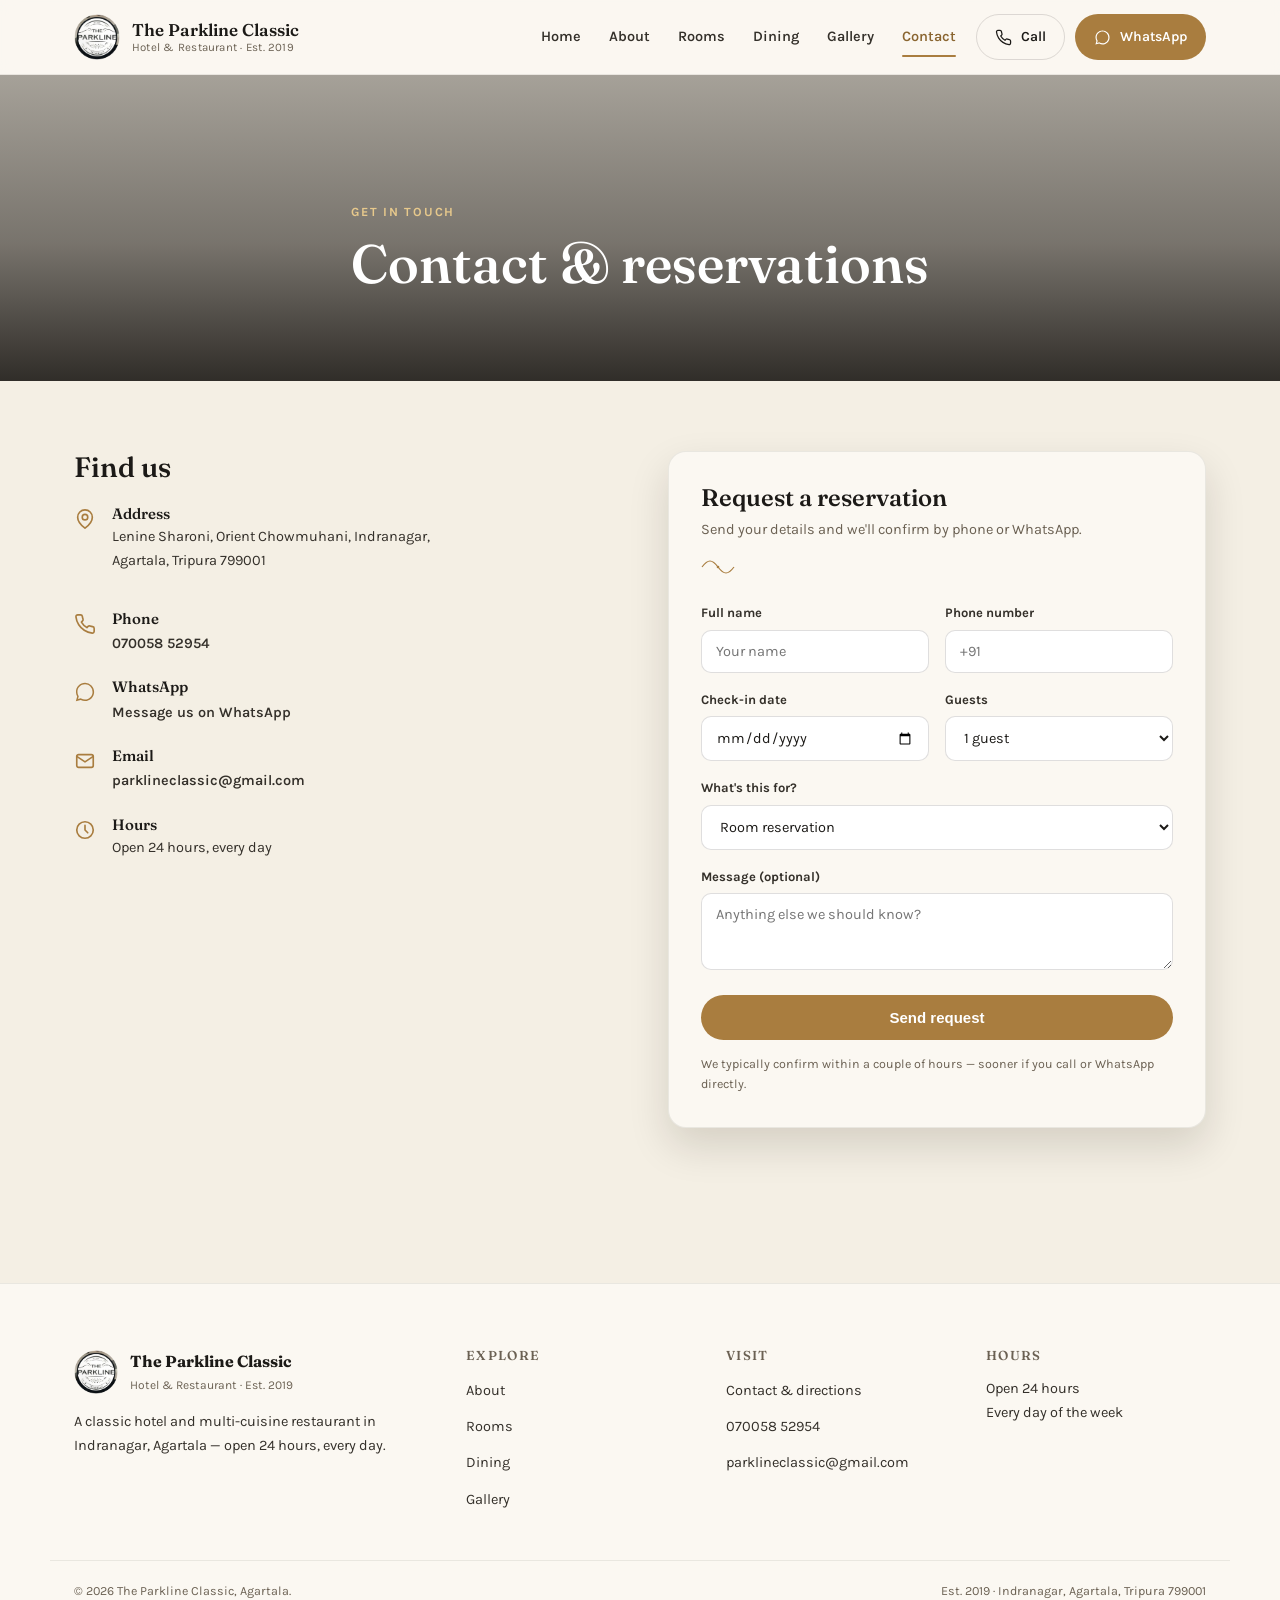
<file: contact.html>
<!DOCTYPE html>
<html lang="en">
<head>
<meta charset="UTF-8">
<meta name="viewport" content="width=device-width, initial-scale=1.0">
<title>Contact &amp; Reservations — The Parkline Classic, Agartala</title>
<meta name="description" content="Contact The Parkline Classic in Indranagar, Agartala. Call 070058 52954, WhatsApp, or email parklineclassic@gmail.com. Open 24 hours.">
<link rel="canonical" href="https://www.theparklineclassic.in/contact.html">
<meta name="robots" content="index, follow">
<meta name="theme-color" content="#a97d3f">
<meta property="og:type" content="website">
<meta property="og:site_name" content="The Parkline Classic">
<meta property="og:title" content="Contact &amp; Reservations — The Parkline Classic, Agartala">
<meta property="og:description" content="Contact The Parkline Classic in Indranagar, Agartala. Call 070058 52954, WhatsApp, or email parklineclassic@gmail.com. Open 24 hours.">
<meta property="og:image" content="https://www.theparklineclassic.in/parkline-seal.png">
<meta property="og:url" content="https://www.theparklineclassic.in/contact.html">
<meta name="twitter:card" content="summary">
<link rel="apple-touch-icon" href="parkline-seal.png">
<link rel="icon" href="parkline-seal.png">
<link rel="stylesheet" href="styles.css">
</head>
<body>

<header class="site-header">
  <div class="header-inner">
    <a href="index.html" class="brand">
      <img src="parkline-seal.png" alt="The Parkline Classic seal" class="brand-mark">
      <span class="brand-word"><strong>The Parkline Classic</strong><em>Hotel &amp; Restaurant · Est. 2019</em></span>
    </a>
    <nav class="main-nav">
      <a href="index.html">Home</a>
      <a href="about.html">About</a>
      <a href="rooms.html">Rooms</a>
      <a href="dining.html">Dining</a>
      <a href="gallery.html">Gallery</a>
      <a href="contact.html" aria-current="page">Contact</a>
    </nav>
    <div class="header-actions">
      <a href="tel:+917005852954" class="btn btn-outline">
        <svg viewBox="0 0 24 24" fill="none" stroke="currentColor" stroke-width="1.8" stroke-linecap="round" stroke-linejoin="round"><path d="M22 16.92v3a2 2 0 0 1-2.18 2 19.79 19.79 0 0 1-8.63-3.07 19.5 19.5 0 0 1-6-6 19.79 19.79 0 0 1-3.07-8.67A2 2 0 0 1 4.11 2h3a2 2 0 0 1 2 1.72c.127.96.362 1.903.7 2.81a2 2 0 0 1-.45 2.11L8.09 9.91a16 16 0 0 0 6 6l1.27-1.27a2 2 0 0 1 2.11-.45c.907.338 1.85.573 2.81.7A2 2 0 0 1 22 16.92z"/></svg>
        Call
      </a>
      <a href="https://wa.me/917005852954" target="_blank" rel="noopener" class="btn btn-brass">
        <svg viewBox="0 0 24 24" fill="currentColor"><path d="M12.04 2C6.58 2 2.13 6.45 2.13 11.91c0 1.75.46 3.46 1.32 4.96L2 22l5.29-1.39a9.9 9.9 0 0 0 4.75 1.21h.004c5.46 0 9.91-4.45 9.91-9.91 0-2.65-1.03-5.14-2.9-7.01A9.87 9.87 0 0 0 12.04 2zm0 1.67c2.19 0 4.25.85 5.8 2.4a8.2 8.2 0 0 1 2.41 5.83c0 4.54-3.7 8.24-8.25 8.24a8.2 8.2 0 0 1-4.19-1.15l-.3-.18-3.14.82.84-3.06-.2-.32a8.18 8.18 0 0 1-1.26-4.38c0-4.55 3.7-8.2 8.29-8.2z"/></svg>
        WhatsApp
      </a>
    </div>
    <button class="nav-toggle" aria-label="Open menu" aria-expanded="false">
      <svg viewBox="0 0 24 24" fill="none" stroke="currentColor" stroke-width="1.8" stroke-linecap="round"><path d="M3 6h18M3 12h18M3 18h18"/></svg>
    </button>
  </div>
</header>

<section class="hero page-hero page-hero-short" style="background-image:url('https://images.unsplash.com/photo-1618773928121-c32242e63f39?w=1800&q=80&auto=format')">
  <div class="container hero-inner">
    <p class="eyebrow">Get in touch</p>
    <h1>Contact &amp; reservations</h1>
  </div>
</section>

<section class="section-open">
  <div class="container contact-wrap">

    <div>
      <h2>Find us</h2>
      <div class="contact-list">
        <div class="row">
          <svg viewBox="0 0 24 24" fill="none" stroke="currentColor" stroke-width="1.8" stroke-linecap="round" stroke-linejoin="round"><path d="M20 10c0 6-8 12-8 12s-8-6-8-12a8 8 0 0 1 16 0z"/><circle cx="12" cy="10" r="3"/></svg>
          <div>
            <h4>Address</h4>
            <p>Lenine Sharoni, Orient Chowmuhani, Indranagar,<br>Agartala, Tripura 799001</p>
          </div>
        </div>
        <div class="row">
          <svg viewBox="0 0 24 24" fill="none" stroke="currentColor" stroke-width="1.8" stroke-linecap="round" stroke-linejoin="round"><path d="M22 16.92v3a2 2 0 0 1-2.18 2 19.79 19.79 0 0 1-8.63-3.07 19.5 19.5 0 0 1-6-6 19.79 19.79 0 0 1-3.07-8.67A2 2 0 0 1 4.11 2h3a2 2 0 0 1 2 1.72c.127.96.362 1.903.7 2.81a2 2 0 0 1-.45 2.11L8.09 9.91a16 16 0 0 0 6 6l1.27-1.27a2 2 0 0 1 2.11-.45c.907.338 1.85.573 2.81.7A2 2 0 0 1 22 16.92z"/></svg>
          <div>
            <h4>Phone</h4>
            <a href="tel:+917005852954">070058 52954</a>
          </div>
        </div>
        <div class="row">
          <svg viewBox="0 0 24 24" fill="currentColor"><path d="M12.04 2C6.58 2 2.13 6.45 2.13 11.91c0 1.75.46 3.46 1.32 4.96L2 22l5.29-1.39a9.9 9.9 0 0 0 4.75 1.21h.004c5.46 0 9.91-4.45 9.91-9.91 0-2.65-1.03-5.14-2.9-7.01A9.87 9.87 0 0 0 12.04 2zm0 1.67c2.19 0 4.25.85 5.8 2.4a8.2 8.2 0 0 1 2.41 5.83c0 4.54-3.7 8.24-8.25 8.24a8.2 8.2 0 0 1-4.19-1.15l-.3-.18-3.14.82.84-3.06-.2-.32a8.18 8.18 0 0 1-1.26-4.38c0-4.55 3.7-8.2 8.29-8.2z"/></svg>
          <div>
            <h4>WhatsApp</h4>
            <a href="https://wa.me/917005852954" target="_blank" rel="noopener">Message us on WhatsApp</a>
          </div>
        </div>
        <div class="row">
          <svg viewBox="0 0 24 24" fill="none" stroke="currentColor" stroke-width="1.8" stroke-linecap="round" stroke-linejoin="round"><rect x="3" y="5" width="18" height="14" rx="2"/><path d="m3 7 9 6 9-6"/></svg>
          <div>
            <h4>Email</h4>
            <a href="mailto:parklineclassic@gmail.com">parklineclassic@gmail.com</a>
          </div>
        </div>
        <div class="row">
          <svg viewBox="0 0 24 24" fill="none" stroke="currentColor" stroke-width="1.8" stroke-linecap="round" stroke-linejoin="round"><circle cx="12" cy="12" r="9"/><path d="M12 7v5l3 3"/></svg>
          <div>
            <h4>Hours</h4>
            <p>Open 24 hours, every day</p>
          </div>
        </div>
      </div>

      <iframe class="map-embed" loading="lazy" referrerpolicy="no-referrer-when-downgrade"
        src="https://www.google.com/maps?q=Indranagar,+Agartala,+Tripura+799001&output=embed"
        title="Map location of The Parkline Classic, Indranagar, Agartala"></iframe>
    </div>

    <div class="form-panel">
      <h2>Request a reservation</h2>
      <p>Send your details and we'll confirm by phone or WhatsApp.</p>
      <div class="flourish"><svg width="34" height="14" viewBox="0 0 34 14" fill="none" stroke="currentColor" stroke-width="1.2"><path d="M1 7c6-8 10-8 16 0s10 8 16 0"/><circle cx="17" cy="7" r="1.3" fill="currentColor" stroke="none"/></svg></div>

      <div class="form-success">Thanks — your request has been noted. We'll reach out shortly to confirm.</div>

      <form class="js-reserve-form">
        <div class="field-row">
          <div class="field">
            <label for="name">Full name</label>
            <input id="name" name="name" type="text" required placeholder="Your name">
          </div>
          <div class="field">
            <label for="phone">Phone number</label>
            <input id="phone" name="phone" type="tel" required placeholder="+91 ">
          </div>
        </div>
        <div class="field-row">
          <div class="field">
            <label for="checkin">Check-in date</label>
            <input id="checkin" name="checkin" type="date">
          </div>
          <div class="field">
            <label for="guests">Guests</label>
            <select id="guests" name="guests">
              <option>1 guest</option>
              <option>2 guests</option>
              <option>3 guests</option>
              <option>4+ guests</option>
            </select>
          </div>
        </div>
        <div class="field">
          <label for="purpose">What's this for?</label>
          <select id="purpose" name="purpose">
            <option>Room reservation</option>
            <option>Restaurant table</option>
            <option>Family function / small event</option>
            <option>General enquiry</option>
          </select>
        </div>
        <div class="field">
          <label for="message">Message (optional)</label>
          <textarea id="message" name="message" rows="3" placeholder="Anything else we should know?"></textarea>
        </div>
        <button type="submit" class="btn btn-brass btn-block">Send request</button>
        <p class="form-note">We typically confirm within a couple of hours — sooner if you call or WhatsApp directly.</p>
      </form>
    </div>

  </div>
</section>

<footer class="site-footer">
  <div class="container footer-grid">
    <div>
      <div class="footer-brand">
        <img src="parkline-seal.png" alt="The Parkline Classic seal">
        <span><strong>The Parkline Classic</strong><span>Hotel &amp; Restaurant · Est. 2019</span></span>
      </div>
      <p>A classic hotel and multi-cuisine restaurant in Indranagar, Agartala — open 24 hours, every day.</p>
    </div>
    <div>
      <h5>Explore</h5>
      <ul class="footer-links">
        <li><a href="about.html">About</a></li>
        <li><a href="rooms.html">Rooms</a></li>
        <li><a href="dining.html">Dining</a></li>
        <li><a href="gallery.html">Gallery</a></li>
      </ul>
    </div>
    <div>
      <h5>Visit</h5>
      <ul class="footer-links">
        <li><a href="contact.html">Contact &amp; directions</a></li>
        <li><a href="tel:+917005852954">070058 52954</a></li>
        <li><a href="mailto:parklineclassic@gmail.com">parklineclassic@gmail.com</a></li>
      </ul>
    </div>
    <div>
      <h5>Hours</h5>
      <p>Open 24 hours<br>Every day of the week</p>
    </div>
  </div>
  <div class="footer-bottom">
    <span>&copy; <span class="js-year">2026</span> The Parkline Classic, Agartala.</span>
    <span>Est. 2019 · Indranagar, Agartala, Tripura 799001</span>
  </div>
</footer>

<script type="application/ld+json">
{
  "@context": "https://schema.org",
  "@type": "LodgingBusiness",
  "name": "The Parkline Classic",
  "image": "parkline-seal.png",
  "description": "Hotel and multi-cuisine restaurant in Indranagar, Agartala, open 24 hours.",
  "address": {
    "@type": "PostalAddress",
    "streetAddress": "Lenine Sharoni, Orient Chowmuhani, Indranagar",
    "addressLocality": "Agartala",
    "addressRegion": "Tripura",
    "postalCode": "799001",
    "addressCountry": "IN"
  },
  "telephone": "+91-7005852954",
  "email": "parklineclassic@gmail.com",
  "openingHoursSpecification": {
    "@type": "OpeningHoursSpecification",
    "dayOfWeek": ["Monday","Tuesday","Wednesday","Thursday","Friday","Saturday","Sunday"],
    "opens": "00:00",
    "closes": "23:59"
  }
}
</script>

<script src="main.js"></script>
</body>
</html>
</file>
<file: styles.css>
/* ==========================================================================
   The Parkline Classic — shared stylesheet
   Palette:  ink #1c1a17 · parchment #f4efe4 · panel #fbf8f2
             brass #a97d3f · pine #3c4a3c · rust #8a4b3b
   Type:     Fraunces (display/serif) · Karla (body/sans)
   ========================================================================== */

@import url('https://fonts.googleapis.com/css2?family=Fraunces:ital,opsz,wght@0,9..144,340;0,9..144,440;0,9..144,560;1,9..144,440&family=Karla:wght@400;500;600;700&display=swap');

:root{
  --ink: #1c1a17;
  --ink-soft: #34302a;
  --parchment: #f4efe4;
  --panel: #fbf8f2;
  --line: rgba(28,26,23,0.14);
  --line-soft: rgba(28,26,23,0.08);
  --brass: #a97d3f;
  --brass-dark: #8a6530;
  --pine: #3c4a3c;
  --rust: #8a4b3b;
  --cream-text: #f4efe4;
  --muted: #6b6153;
  --shadow: 0 18px 40px rgba(28,20,10,0.14);
  --max: 1180px;
}

*,*::before,*::after{ box-sizing: border-box; }
html{ scroll-behavior: smooth; }
body{
  margin:0;
  font-family: 'Karla', sans-serif;
  color: var(--ink);
  background: var(--parchment);
  line-height: 1.65;
  -webkit-font-smoothing: antialiased;
  overflow-x: hidden;
}
img{ max-width:100%; display:block; }
a{ color: inherit; text-decoration:none; }
ul{ margin:0; padding:0; list-style:none; }
h1,h2,h3,h4,h5{ font-family:'Fraunces', serif; font-weight:560; line-height:1.15; margin:0 0 .5em; color: var(--ink); }
p{ margin:0 0 1em; }
svg{ width:1em; height:1em; flex-shrink:0; }

.container{
  max-width: var(--max);
  margin: 0 auto;
  padding: 0 24px;
}

/* ---------- Buttons ---------- */
.btn{
  display:inline-flex;
  align-items:center;
  gap:9px;
  padding: 13px 24px;
  border-radius: 999px;
  font-weight:600;
  font-size:15px;
  border:1.5px solid transparent;
  cursor:pointer;
  white-space:nowrap;
  transition: transform .15s ease, background .15s ease, color .15s ease, border-color .15s ease;
}
.btn svg{ width:17px; height:17px; }
.btn:hover{ transform: translateY(-1px); }
.btn-brass{ background: var(--brass); color:#fff; }
.btn-brass:hover{ background: var(--brass-dark); }
.btn-outline{ background: transparent; border-color: var(--line); color: var(--ink); }
.btn-outline:hover{ border-color: var(--brass); color: var(--brass-dark); }
.btn-ink{ background: var(--ink); color: var(--cream-text); }
.btn-ink:hover{ background: var(--ink-soft); }
.btn-ghost-light{ background: rgba(244,239,228,0.12); border-color: rgba(244,239,228,0.55); color: var(--cream-text); }
.btn-ghost-light:hover{ background: rgba(244,239,228,0.22); }
.btn-block{ display:flex; justify-content:center; width:100%; margin-top:6px; }

.eyebrow{
  text-transform:uppercase;
  letter-spacing:.14em;
  font-size:12.5px;
  font-weight:700;
  color: var(--brass-dark);
  margin:0 0 10px;
}
.flourish{ color: var(--brass); margin: 14px 0 20px; }
.flourish svg{ width:34px; height:14px; }

/* ---------- Header ---------- */
.site-header{
  position: sticky;
  top:0;
  z-index: 100;
  background: rgba(251,248,242,0.92);
  backdrop-filter: blur(8px);
  border-bottom: 1px solid var(--line-soft);
}
.header-inner{
  max-width: var(--max);
  margin:0 auto;
  padding: 14px 24px;
  display:flex;
  align-items:center;
  gap:20px;
}
.brand{
  display:flex;
  align-items:center;
  gap:12px;
  margin-right:auto;
  min-width:0;
}
.brand-mark{ width:46px; height:46px; border-radius:50%; object-fit:cover; flex-shrink:0; }
.brand-word{ display:flex; flex-direction:column; line-height:1.25; min-width:0; }
.brand-word strong{ font-family:'Fraunces', serif; font-size:17px; font-weight:600; white-space:nowrap; }
.brand-word em{ font-style:normal; font-size:11.5px; color: var(--muted); letter-spacing:.02em; white-space:nowrap; overflow:hidden; text-overflow:ellipsis; }

.main-nav{ display:flex; align-items:center; gap:28px; }
.main-nav a{
  font-weight:600;
  font-size:14.5px;
  color: var(--ink-soft);
  position:relative;
  padding:6px 0;
}
.main-nav a:hover, .main-nav a[aria-current="page"]{ color: var(--brass-dark); }
.main-nav a[aria-current="page"]::after{
  content:"";
  position:absolute;
  left:0; right:0; bottom:-2px;
  height:2px;
  background: var(--brass);
  border-radius:2px;
}

.header-actions{ display:flex; align-items:center; gap:10px; }
.header-actions .btn{ padding:10px 18px; font-size:14px; }

.nav-toggle{
  display:none;
  background:none;
  border:1.5px solid var(--line);
  border-radius:10px;
  width:42px; height:42px;
  align-items:center;
  justify-content:center;
  cursor:pointer;
  color: var(--ink);
  flex-shrink:0;
}
.nav-toggle svg{ width:22px; height:22px; }

/* ---------- Hero ---------- */
.hero{
  position:relative;
  min-height: 72vh;
  display:flex;
  align-items:flex-end;
  background-size: cover;
  background-position: center;
  color: var(--cream-text);
}
.hero::before{
  content:"";
  position:absolute; inset:0;
  background: linear-gradient(180deg, rgba(20,16,12,0.35) 0%, rgba(18,14,10,0.55) 55%, rgba(14,11,8,0.85) 100%);
}
.hero-inner{ position:relative; z-index:1; padding: 60px 24px 72px; max-width:760px; }
.hero .eyebrow{ color: #e7c98c; }
.hero h1{ font-size: clamp(32px, 5vw, 54px); color:#fff; margin-bottom:.35em; }
.hero .lede{ font-size:17px; color: rgba(244,239,228,0.88); max-width:58ch; }
.hero-actions{ display:flex; flex-wrap:wrap; align-items:center; gap:14px; margin-top:8px; }
.badge-24{
  display:inline-flex; align-items:center; gap:8px;
  font-size:13.5px; font-weight:600; color:#fff;
  background: rgba(244,239,228,0.14);
  border:1px solid rgba(244,239,228,0.35);
  padding:9px 16px; border-radius:999px;
}
.page-hero{ min-height:46vh; align-items:center; }
.page-hero .hero-inner{ padding: 130px 24px 60px; }
.page-hero p.lede{ margin-top:6px; }

/* ---------- Info strip ---------- */
.info-strip{ background: var(--panel); border-bottom:1px solid var(--line-soft); padding: 46px 0; }
.info-strip .container{ display:grid; grid-template-columns: repeat(3,1fr); gap:34px; }
.info-strip .item{ display:flex; gap:16px; align-items:flex-start; }
.info-strip svg{ width:26px; height:26px; color: var(--brass); flex-shrink:0; margin-top:3px; }
.info-strip h4{ font-size:16px; margin-bottom:4px; }
.info-strip p{ font-size:14.5px; color: var(--muted); margin:0; }
.info-strip a{ color: var(--ink); font-weight:600; text-decoration:underline; text-underline-offset:2px; }

/* ---------- Feature sections ---------- */
.feature{ padding: 90px 0; border-bottom:1px solid var(--line-soft); }
.feature .container{
  display:grid;
  grid-template-columns: 1.05fr 1fr;
  gap: 64px;
  align-items:center;
}
.feature.reverse .container{ direction: rtl; }
.feature.reverse .container > *{ direction: ltr; }
.feature-media{ position:relative; border-radius:18px; overflow:hidden; box-shadow: var(--shadow); }
.feature-media img{ width:100%; height:100%; object-fit:cover; aspect-ratio: 4/3.1; }
.frame-tag{
  position:absolute; left:18px; bottom:18px;
  background: rgba(28,26,23,0.78);
  color:#fff; font-size:12.5px; font-weight:600;
  padding:7px 14px; border-radius:999px; letter-spacing:.03em;
}
.feature-copy h2{ font-size: clamp(26px, 3vw, 36px); }
.feature-copy p{ color: var(--ink-soft); }
.feature-copy.prose p{ max-width:60ch; }
.feature-list{ display:flex; flex-direction:column; gap:12px; margin: 18px 0 6px; }
.feature-list li{ display:flex; align-items:flex-start; gap:10px; font-size:15px; color: var(--ink-soft); }
.feature-list svg{ width:19px; height:19px; color: var(--pine); margin-top:2px; flex-shrink:0; }

/* ---------- Section head ---------- */
.section-head{ max-width:560px; margin-bottom:20px; }
.section-head h2{ font-size: clamp(26px, 3vw, 36px); }

.value-row{ display:grid; grid-template-columns: repeat(3,1fr); gap:32px; margin-top:36px; }
.value-row .item{ padding:28px; background: var(--panel); border:1px solid var(--line-soft); border-radius:16px; }
.value-row h3{ font-size:18px; margin-bottom:8px; }
.value-row p{ font-size:14.5px; color: var(--muted); margin:0; }

.quote-block{
  background: var(--panel);
  border-left:4px solid var(--brass);
  border-radius:4px;
  padding: 34px 38px;
  max-width:760px;
}
.quote-block p{ font-family:'Fraunces', serif; font-style:italic; font-size:20px; color: var(--ink-soft); margin-bottom:14px; }
.quote-block cite{ font-style:normal; font-size:13.5px; color: var(--muted); font-weight:600; }

/* ---------- Gallery grid ---------- */
.gallery-grid{
  display:grid;
  grid-template-columns: repeat(4, 1fr);
  grid-auto-rows: 190px;
  gap:14px;
}
.gallery-grid a{ border-radius:14px; overflow:hidden; display:block; position:relative; }
.gallery-grid img{ width:100%; height:100%; object-fit:cover; transition: transform .4s ease; }
.gallery-grid a:hover img{ transform: scale(1.06); }
.gallery-grid a.wide{ grid-column: span 2; }
.gallery-grid a.tall{ grid-row: span 2; }

/* ---------- CTA band ---------- */
.cta-band{
  background: var(--ink);
  color: var(--cream-text);
  padding: 60px 0;
}
.cta-band .container{
  display:flex; align-items:center; justify-content:space-between; gap:30px; flex-wrap:wrap;
}
.cta-band h2{ color:#fff; font-size: clamp(22px, 2.6vw, 30px); margin-bottom:6px; }
.cta-band p{ color: rgba(244,239,228,0.75); margin:0; }
.cta-actions{ display:flex; gap:14px; flex-wrap:wrap; }

/* ---------- Footer ---------- */
.site-footer{ background: var(--panel); border-top:1px solid var(--line-soft); padding: 64px 0 0; }
.footer-grid{ display:grid; grid-template-columns: 1.6fr 1fr 1fr 1fr; gap:40px; padding-bottom:48px; }
.footer-brand{ display:flex; align-items:center; gap:12px; margin-bottom:14px; }
.footer-brand img{ width:44px; height:44px; border-radius:50%; }
.footer-brand span strong{ display:block; font-family:'Fraunces', serif; font-size:16px; }
.footer-brand span span{ display:block; font-size:12px; color: var(--muted); margin-top:2px; }
.site-footer > .container > .footer-grid > div > p{ font-size:14px; color: var(--muted); max-width:34ch; }
.site-footer h5{ font-size:13px; text-transform:uppercase; letter-spacing:.1em; color: var(--muted); margin-bottom:14px; }
.footer-links{ display:flex; flex-direction:column; gap:10px; }
.footer-links a{ font-size:14.5px; color: var(--ink-soft); }
.footer-links a:hover{ color: var(--brass-dark); }
.site-footer p{ font-size:14.5px; color: var(--ink-soft); }
.footer-bottom{
  border-top:1px solid var(--line-soft);
  padding:20px 24px;
  max-width: var(--max);
  margin:0 auto;
  display:flex; justify-content:space-between; flex-wrap:wrap; gap:8px;
  font-size:12.5px; color: var(--muted);
}

/* ---------- Rooms page ---------- */
.grid-3{ display:grid; grid-template-columns: repeat(3,1fr); gap:30px; }
.room-card{ background: var(--panel); border:1px solid var(--line-soft); border-radius:18px; overflow:hidden; display:flex; flex-direction:column; box-shadow: var(--shadow); }
.room-card img{ width:100%; height:210px; object-fit:cover; }
.room-card .body{ padding:26px; display:flex; flex-direction:column; flex:1; }
.room-card h3{ font-size:20px; margin-bottom:4px; }
.room-card .meta{ font-size:13.5px; color: var(--muted); margin-bottom:14px; }
.room-card ul{ display:flex; flex-direction:column; gap:10px; margin-bottom:20px; flex:1; }
.room-card ul li{ display:flex; align-items:flex-start; gap:9px; font-size:14px; color: var(--ink-soft); }
.room-card ul svg{ width:17px; height:17px; color: var(--pine); margin-top:2px; flex-shrink:0; }

/* ---------- Dining page ---------- */
.dish-card{
  display:flex; align-items:center; justify-content:space-between; gap:20px;
  padding:20px 0; border-bottom:1px solid var(--line-soft);
}
.dish-card h4{ font-size:17px; margin-bottom:4px; }
.dish-card p{ font-size:14px; color: var(--muted); margin:0; }
.dish-card .price{
  flex-shrink:0; font-size:12.5px; font-weight:700; color: var(--brass-dark);
  border:1px solid var(--brass); border-radius:999px; padding:6px 14px; white-space:nowrap;
}

/* ---------- Contact page ---------- */
.contact-wrap{ display:grid; grid-template-columns: 1fr 1fr; gap:56px; align-items:start; }
.contact-list{ display:flex; flex-direction:column; gap:22px; margin-top:22px; }
.contact-list .row{ display:flex; gap:16px; align-items:flex-start; }
.contact-list svg{ width:22px; height:22px; color: var(--brass); margin-top:3px; flex-shrink:0; }
.contact-list h4{ font-size:15px; margin-bottom:3px; }
.contact-list p, .contact-list a{ font-size:14.5px; color: var(--ink-soft); }
.contact-list a{ font-weight:600; }
.contact-list a:hover{ color: var(--brass-dark); }
.map-embed{ width:100%; height:280px; border:0; border-radius:16px; margin-top:30px; }

.form-panel{
  background: var(--panel); border:1px solid var(--line-soft); border-radius:18px;
  padding:32px; box-shadow: var(--shadow);
}
.form-success{ display:none; background:#e7f0e3; color: var(--pine); border:1px solid #c3d8bb; border-radius:10px; padding:14px 16px; font-size:14px; margin-bottom:16px; }
.field-row{ display:grid; grid-template-columns:1fr 1fr; gap:16px; }
.field{ margin-bottom:16px; }
.field label{ display:block; font-size:13px; font-weight:700; margin-bottom:6px; color: var(--ink-soft); }
.field input, .field select, .field textarea{
  width:100%; padding:12px 14px; border:1.5px solid var(--line); border-radius:10px;
  font-family:'Karla',sans-serif; font-size:14.5px; color: var(--ink); background:#fff;
}
.field input:focus, .field select:focus, .field textarea:focus{ outline:none; border-color: var(--brass); }
.form-note{ font-size:12.5px; color: var(--muted); margin-top:14px; margin-bottom:0; }

/* ---------- Content bands ----------
   Small set of spacing patterns reused across pages instead of one-off
   inline padding on each section. Named for where they read best, not
   just their pixel values. */
.section-tight{ padding: 40px 0; }
.section-lead{ padding: 80px 0 40px; }
.section-trail{ padding: 40px 0 90px; }
.section-open{ padding: 70px 0 90px; }
.section-gallery{ padding: 56px 0 90px; }
.section-story{ padding: 20px 0 90px; }
.section-close{ padding: 0 0 90px; }
.section-rooms{ padding: 80px 0; }
.section-divided{ padding: 90px 0; border-top: 1px solid var(--line); }

/* ---------- 404 page ---------- */
.error-content{ max-width:620px; margin:0 auto; text-align:center; }
.error-content h1{ font-size: clamp(30px, 4vw, 44px); }
.error-content .lede{ color: var(--ink-soft); margin:0 auto 28px; max-width:50ch; }
.error-actions{ justify-content:center; margin-bottom:10px; }

.feature-flush{ border-bottom: none; }
.feature-flush-tight{ border-bottom: none; padding-bottom: 40px; }
.feature-panel{ background: var(--panel); }
.feature-cta{ margin-top: 22px; }

.page-hero-short{ min-height: 34vh; }
.page-hero-short .hero-inner{ padding: 110px 24px 50px; }

.section-head-split{ display:flex; align-items:flex-end; justify-content:space-between; flex-wrap:wrap; gap:16px; max-width:none; }
.section-head-split h2{ margin:0; }
.gallery-grid-home{ margin-top: 36px; }

.contact-wrap > div:first-child > h2{ font-size: 28px; }
.form-panel > h2{ font-size: 24px; margin-bottom: 6px; }
.form-panel > p{ color: var(--muted); font-size: 14.5px; }

/* ---------- Gallery lightbox ---------- */
.gallery-grid .gallery-item{
  all: unset;
  display:block;
  cursor: zoom-in;
  width:100%; height:100%;
}
.lightbox{
  position:fixed; inset:0; z-index:200;
  display:flex; flex-direction:column; align-items:center; justify-content:center;
  gap:14px; padding:60px 24px;
  background: rgba(15,12,9,0.92);
  opacity:0; pointer-events:none;
  transition: opacity .2s ease;
}
.lightbox.open{ opacity:1; pointer-events:auto; }
.lightbox img{ max-width:min(880px,90vw); max-height:74vh; border-radius:10px; box-shadow:0 20px 60px rgba(0,0,0,0.5); }
.lightbox-caption{ color: rgba(244,239,228,0.82); font-size:14px; text-align:center; max-width:60ch; }
.lightbox-close{
  position:absolute; top:20px; right:22px;
  width:42px; height:42px; border-radius:50%;
  border:1px solid rgba(244,239,228,0.4);
  background: rgba(244,239,228,0.08);
  color:#fff; font-size:20px; line-height:1;
  cursor:pointer;
}
.lightbox-close:hover{ background: rgba(244,239,228,0.18); }

/* ==========================================================================
   Responsive breakpoints
   ========================================================================== */
@media (max-width: 980px){
  .feature .container{ grid-template-columns:1fr; gap:36px; }
  .feature.reverse .container{ direction:ltr; }
  .feature.reverse .feature-media{ order:-1; }
  .info-strip .container{ grid-template-columns:1fr; gap:26px; }
  .value-row{ grid-template-columns:1fr; }
  .grid-3{ grid-template-columns:1fr 1fr; }
  .footer-grid{ grid-template-columns:1fr 1fr; gap:32px; }
  .contact-wrap{ grid-template-columns:1fr; gap:40px; }
  .gallery-grid{ grid-template-columns: repeat(2,1fr); grid-auto-rows:170px; }
  .gallery-grid a.wide{ grid-column: span 2; }
}

@media (max-width: 760px){
  .header-actions{ display:none; }
  .nav-toggle{ display:flex; }
  .main-nav{
    position:absolute; top:100%; left:0; right:0;
    background: var(--panel);
    border-bottom:1px solid var(--line);
    flex-direction:column; align-items:stretch; gap:0;
    max-height:0; overflow:hidden;
    box-shadow: var(--shadow);
  }
  .main-nav.open{ max-height:420px; }
  .main-nav a{ padding:16px 24px; border-bottom:1px solid var(--line-soft); font-size:15.5px; }
  .main-nav a[aria-current="page"]::after{ display:none; }
  .main-nav a[aria-current="page"]{ background: var(--parchment); }
  .brand-word em{ display:none; }

  .hero{ min-height:78vh; }
  .hero-inner{ padding:44px 20px 56px; }
  .page-hero{ min-height:38vh; }
  .page-hero .hero-inner{ padding:100px 20px 44px; }
  .hero-actions{ flex-direction:column; align-items:flex-start; }
  .hero-actions .btn{ width:100%; justify-content:center; }
  .badge-24{ width:100%; justify-content:center; }

  .feature{ padding:56px 0; }
  .grid-3{ grid-template-columns:1fr; }
  .footer-grid{ grid-template-columns:1fr; gap:28px; padding-bottom:32px; }
  .footer-bottom{ flex-direction:column; }
  .cta-band .container{ flex-direction:column; align-items:flex-start; }
  .cta-actions{ width:100%; }
  .cta-actions .btn{ flex:1; justify-content:center; }
  .field-row{ grid-template-columns:1fr; }
  .gallery-grid{ grid-template-columns: repeat(2,1fr); grid-auto-rows:150px; }
  .form-panel{ padding:24px; }
  .dish-card{ flex-wrap:wrap; }
  .section-head-split{ align-items:flex-start; }
  .lightbox{ padding:80px 16px 30px; }
  .lightbox-close{ top:12px; right:12px; }
}

@media (max-width: 420px){
  .container{ padding:0 18px; }
  .brand-word strong{ font-size:15px; }
  .gallery-grid{ grid-template-columns: 1fr 1fr; grid-auto-rows:130px; }
}
</file>
